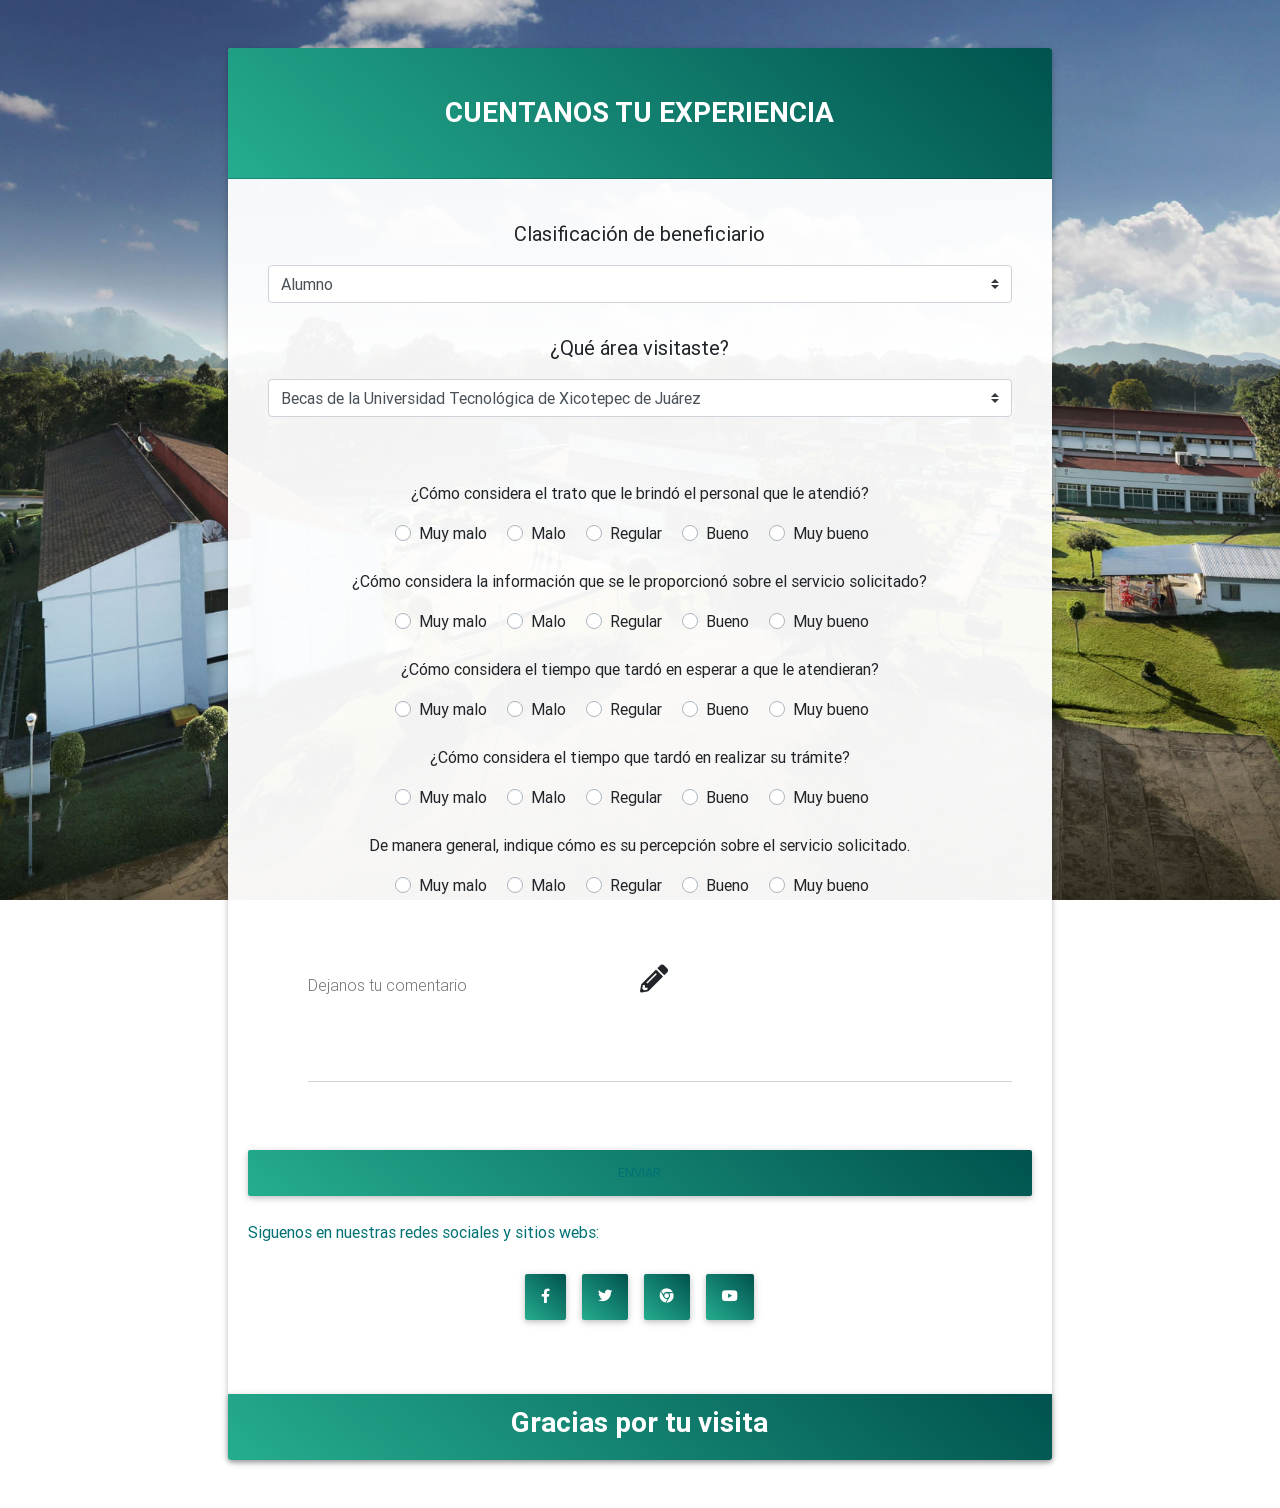
<file: index.html>
<!DOCTYPE html>
<html>

<head>
    <link rel="shortcut icon" type="ico" href="img/utxj.png">
    <meta http-equiv="Content-Type" content="text/html; charset=UTF-8">
    <meta name="viewport" content="width=device-width, initial-scale=1, shrink-to-fit=no">
    <meta http-equiv="x-ua-compatible" content="ie=edge">
    <title>Bienvenido a la Universidad Tecnológica de Xicotepec de Juárez</title>
    <!-- Font Awesome -->
    <link rel="stylesheet" href="https://use.fontawesome.com/releases/v5.8.2/css/all.css">
    <!-- Bootstrap core CSS -->
    <link href="css/bootstrap.min.css" rel="stylesheet">
    <!-- Material Design Bootstrap -->
    <link href="css/mdb.min.css" rel="stylesheet">
    <!-- Your custom styles (optional) -->
    <link href="css/style.css" rel="stylesheet">
</head>

<body id="SLIDEBG">

    <!-- Start your project here-->
    <div id="contenido" class="row justify-content-center mt-5 mb-5">

        <div class="col-md-8">
            <div class="card" style="background-color: rgba(255,255,255,0.95)">
                <h3
                    class="card-header green-gradient lighten-1 white-text text-uppercase font-weight-bold text-center py-5">
                    Cuentanos tu experiencia</h3>
                <div class="card-body mb-4">
                    <form id="encuestaform" class="text-center" action="load.html">
                        <div id="informacion" class="card-body">
                            <p class="h5-responsive">Clasificación de beneficiario</p>
                            <select id="visitante" form="encuestaform" class='browser-default custom-select mb6'
                                name="persona" required="true">
                                <option value="Alumno">Alumno</option>
                                <option value="Aspirante">Aspirante</option>
                                <option value="Egresado">Egresado</option>
                                <option value="Externo">Externo</option>
                                <option value="Padre de Familia">Padre de Familia</option>
                            </select>
                            <p class="h5-responsive"><br />¿Qué área visitaste?</p>
                            <select id="areas" form="encuestaform" class='browser-default custom-select mb6' name="area"
                                required="true">
                                <option value="Becas de la Universidad Tecnologica de Xicotepec de Juarez">Becas de la
                                    Universidad Tecnológica de Xicotepec de Juárez</option>
                                <option value="Estadias">Estadías</option>
                                <option value="Informacion y Estadistica">Información y Estadística</option>
                                <option value="Seguimiento de egresados/as">Seguimiento de egresados/as</option>
                                <option value="Servicios Escolares">Servicios Escolares</option>
                                <option value="Titulacion">Titulación</option>
                            </select>
                        </div>
                        <div id="preguntas" class="card-body">
                            <div id="pregunta1">
                                <p><br />¿Cómo considera el trato que le brindó el personal que le atendió?</p>
                                <div class="custom-control custom-radio custom-control-inline">
                                    <input type="radio" class="custom-control-input" id="p11" name="pregunta1"
                                        value="1">
                                    <label class="custom-control-label" for="p11">Muy malo</label>
                                </div>
                                <div class="custom-control custom-radio custom-control-inline">
                                    <input type="radio" class="custom-control-input" id="p12" name="pregunta1"
                                        value="2">
                                    <label class="custom-control-label" for="p12">Malo</label>
                                </div>
                                <div class="custom-control custom-radio custom-control-inline">
                                    <input type="radio" class="custom-control-input" id="p13" name="pregunta1"
                                        value="3">
                                    <label class="custom-control-label" for="p13">Regular</label>
                                </div>
                                <div class="custom-control custom-radio custom-control-inline">
                                    <input type="radio" class="custom-control-input" id="p14" name="pregunta1"
                                        value="4">
                                    <label class="custom-control-label" for="p14">Bueno</label>
                                </div>
                                <div class="custom-control custom-radio custom-control-inline">
                                    <input type="radio" class="custom-control-input" id="p15" name="pregunta1"
                                        required="true" value="5">
                                    <label class="custom-control-label" for="p15">Muy bueno</label>
                                </div>
                            </div>
                            <div id="pregunta2">
                                <p><br />¿Cómo considera la información que se le proporcionó sobre el servicio
                                    solicitado?</p>
                                <div class="custom-control custom-radio custom-control-inline">
                                    <input type="radio" class="custom-control-input" id="p21" name="pregunta2"
                                        value="1">
                                    <label class="custom-control-label" for="p21">Muy malo</label>
                                </div>
                                <div class="custom-control custom-radio custom-control-inline">
                                    <input type="radio" class="custom-control-input" id="p22" name="pregunta2"
                                        value="2">
                                    <label class="custom-control-label" for="p22">Malo</label>
                                </div>
                                <div class="custom-control custom-radio custom-control-inline">
                                    <input type="radio" class="custom-control-input" id="p23" name="pregunta2"
                                        value="3">
                                    <label class="custom-control-label" for="p23">Regular</label>
                                </div>
                                <div class="custom-control custom-radio custom-control-inline">
                                    <input type="radio" class="custom-control-input" id="p24" name="pregunta2"
                                        value="4">
                                    <label class="custom-control-label" for="p24">Bueno</label>
                                </div>
                                <div class="custom-control custom-radio custom-control-inline">
                                    <input type="radio" class="custom-control-input" id="p25" name="pregunta2"
                                        required="true" value="5">
                                    <label class="custom-control-label" for="p25">Muy bueno</label>
                                </div>
                            </div>
                            <div id="pregunta3">
                                <p><br />¿Cómo considera el tiempo que tardó en esperar a que le atendieran?</p>
                                <div class="custom-control custom-radio custom-control-inline">
                                    <input type="radio" class="custom-control-input" id="p31" name="pregunta3"
                                        value="1">
                                    <label class="custom-control-label" for="p31">Muy malo</label>
                                </div>
                                <div class="custom-control custom-radio custom-control-inline">
                                    <input type="radio" class="custom-control-input" id="p32" name="pregunta3"
                                        value="2">
                                    <label class="custom-control-label" for="p32">Malo</label>
                                </div>
                                <div class="custom-control custom-radio custom-control-inline">
                                    <input type="radio" class="custom-control-input" id="p33" name="pregunta3"
                                        value="3">
                                    <label class="custom-control-label" for="p33">Regular</label>
                                </div>
                                <div class="custom-control custom-radio custom-control-inline">
                                    <input type="radio" class="custom-control-input" id="p34" name="pregunta3"
                                        value="4">
                                    <label class="custom-control-label" for="p34">Bueno</label>
                                </div>
                                <div class="custom-control custom-radio custom-control-inline">
                                    <input type="radio" class="custom-control-input" id="p35" name="pregunta3"
                                        required="true" value="5">
                                    <label class="custom-control-label" for="p35">Muy bueno</label>
                                </div>
                            </div>
                            <div id="pregunta4">
                                <p><br />¿Cómo considera el tiempo que tardó en realizar su trámite?</p>
                                <div class="custom-control custom-radio custom-control-inline">
                                    <input type="radio" class="custom-control-input" id="p41" name="pregunta4"
                                        value="1">
                                    <label class="custom-control-label" for="p41">Muy malo</label>
                                </div>
                                <div class="custom-control custom-radio custom-control-inline">
                                    <input type="radio" class="custom-control-input" id="p42" name="pregunta4"
                                        value="2">
                                    <label class="custom-control-label" for="p42">Malo</label>
                                </div>
                                <div class="custom-control custom-radio custom-control-inline">
                                    <input type="radio" class="custom-control-input" id="p43" name="pregunta4"
                                        value="3">
                                    <label class="custom-control-label" for="p43">Regular</label>
                                </div>
                                <div class="custom-control custom-radio custom-control-inline">
                                    <input type="radio" class="custom-control-input" id="p44" name="pregunta4"
                                        value="4">
                                    <label class="custom-control-label" for="p44">Bueno</label>
                                </div>
                                <div class="custom-control custom-radio custom-control-inline">
                                    <input type="radio" class="custom-control-input" id="p45" name="pregunta4"
                                        required="true" value="5">
                                    <label class="custom-control-label" for="p45">Muy bueno</label>
                                </div>
                            </div>
                            <div id="pregunta5">
                                <p><br />De manera general, indique cómo es su percepción sobre el servicio solicitado.
                                </p>
                                <div class="custom-control custom-radio custom-control-inline">
                                    <input type="radio" class="custom-control-input" id="p51" name="pregunta5"
                                        value="1">
                                    <label class="custom-control-label" for="p51">Muy malo</label>
                                </div>
                                <div class="custom-control custom-radio custom-control-inline">
                                    <input type="radio" class="custom-control-input" id="p52" name="pregunta5"
                                        value="2">
                                    <label class="custom-control-label" for="p52">Malo</label>
                                </div>
                                <div class="custom-control custom-radio custom-control-inline">
                                    <input type="radio" class="custom-control-input" id="p53" name="pregunta5"
                                        value="3">
                                    <label class="custom-control-label" for="p53">Regular</label>
                                </div>
                                <div class="custom-control custom-radio custom-control-inline">
                                    <input type="radio" class="custom-control-input" id="p54" name="pregunta5"
                                        value="4">
                                    <label class="custom-control-label" for="p54">Bueno</label>
                                </div>
                                <div class="custom-control custom-radio custom-control-inline">
                                    <input type="radio" class="custom-control-input" id="p55" name="pregunta5"
                                        required="true" value="5">
                                    <label class="custom-control-label" for="p55">Muy bueno</label>
                                </div>
                            </div>
                        </div>
                        <div id="comentarios" class="card-body">
                            <div class="md-form">
                                <i class="fas fa-pencil-alt prefix"></i>
                                <textarea id="form10" class="md-textarea form-control" rows="3" name='comentario'
                                    maxlength="500"></textarea>
                                <label for="form10">Dejanos tu comentario</label>
                            </div>
                        </div>
                        <!-- Finalizar Formulario -->
                        <button class="btn btn-info btn-block my-4 green-gradient" type="submit" value="encuesta"
                            name="enviar"><a href="load.jsp">Enviar</button>
                        <!-- Redes Sociales -->



                    </form>
                    <div class="row text-center">
                        <p class="col-md-12 mb-4 text-center">Siguenos en nuestras redes sociales y sitios webs:</p>
                        <div class="col-md-12 mb-4">
                            <a href="https://www.facebook.com/utxj.2002/" class="btn btn-primary px-3 green-gradient"><i
                                    class="fab fa-facebook-f"></i></a>
                            <a href="https://twitter.com/UT_Xicotepec" class="btn btn-primary px-3 green-gradient"><i
                                    class="fab fa-twitter"></i></a>
                            <a href="http://www.utxicotepec.edu.mx/" class="btn btn-primary px-3 green-gradient"><i
                                    class="fab fa-chrome"></i></a>
                            <a href="https://www.youtube.com/channel/UCSWDcnGWn8P-L0-To7wdLBw"
                                class="btn btn-primary px-3 green-gradient"><i class="fab fa-youtube"></i></a>
                        </div>
                    </div>
                </div>
                <div class="card card-footer font-weight-bold text-center text-muted white-text green-gradient">
                    <h3 class="font-weight-bold text-center">Gracias por tu visita</h3>
                </div>
            </div>
        </div>
    </div>

    <!-- Start your project here-->

    <!-- SCRIPTS -->
    <!-- JQuery -->
    <script type="text/javascript" src="js/jquery-3.4.1.min.js"></script>
    <!-- Bootstrap tooltips -->
    <script type="text/javascript" src="js/popper.min.js"></script>
    <!-- Bootstrap core JavaScript -->
    <script type="text/javascript" src="js/bootstrap.min.js"></script>
    <!-- MDB core JavaScript -->
    <script type="text/javascript" src="js/mdb.min.js"></script>



    <script type="text/javascript"></script>
</body>

</html>
</file>
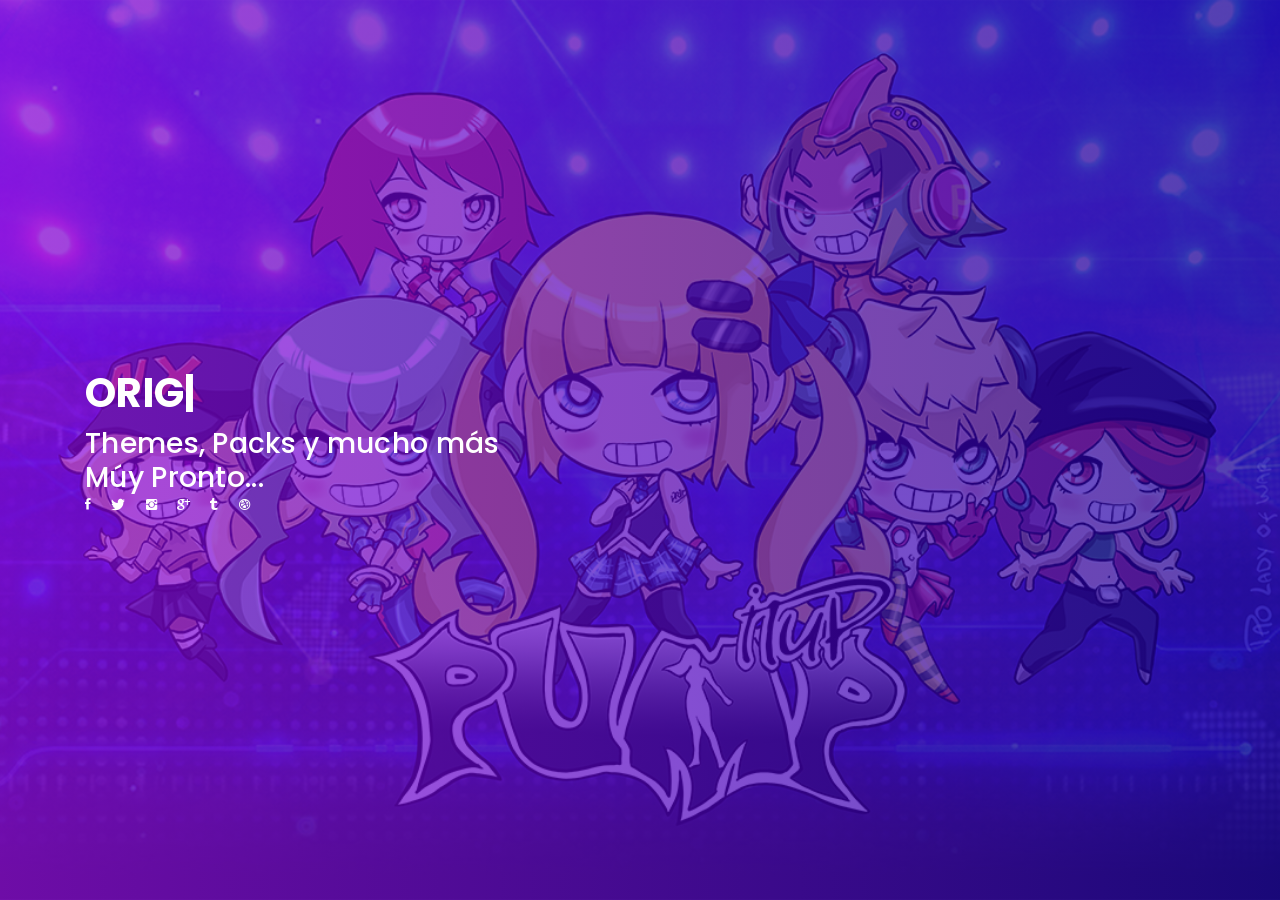
<file: pump/index.html>
<!DOCTYPE html>
<html lang="es">

<head>
  <!-- meta -->
  <meta charset="utf-8">
  <meta content="width=device-width, initial-scale=1.0" name="viewport">
  <title>Pump Fan Community</title>
  <meta content="" name="keywords">
  <meta content="" name="description">
  <!-- Google Fonts -->
  <link
    href="https://fonts.googleapis.com/css?family=Poppins:300,300i,400,400i,500,500i,600,600i,700,700i|Playfair+Display:400,400i,700,700i,900,900i"
    rel="stylesheet">
  <!-- Bootstrap CSS File -->
  <link href="lib/bootstrap/css/bootstrap.min.css" rel="stylesheet">
  <!-- Libraries CSS Files -->
  <link href="lib/ionicons/css/ionicons.min.css" rel="stylesheet">
  <link href="lib/owlcarousel/assets/owl.carousel.min.css" rel="stylesheet">
  <link href="lib/magnific-popup/magnific-popup.css" rel="stylesheet">
  <link href="lib/hover/hover.min.css" rel="stylesheet">
  <!-- Main Stylesheet File -->
  <link href="css/style.css" rel="stylesheet">
  <!-- Responsive css -->
  <link href="css/responsive.css" rel="stylesheet">
  <!-- Favicon -->
  <link rel="shortcut icon" href="images/pump.png">
  <!-- JavaScript Libraries -->
  <script src="lib/jquery/jquery.min.js"></script>
  <script src="lib/jquery/jquery-migrate.min.js"></script>
  <script src="lib/bootstrap/js/bootstrap.bundle.min.js"></script>
  <script src="lib/typed/typed.js"></script>
  <script src="lib/owlcarousel/owl.carousel.min.js"></script>
  <script src="lib/magnific-popup/magnific-popup.min.js"></script>
  <script src="lib/isotope/isotope.pkgd.min.js"></script>
  <!-- Template Main Javascript File -->
  <script src="js/main.js"></script>

  <!-- =======================================================
    Theme Name: Folio
    Theme URL: https://bootstrapmade.com/folio-bootstrap-portfolio-template/
    Author: BootstrapMade.com
    Author URL: https://bootstrapmade.com
  ======================================================= -->
</head>

<body>

  <!-- start section navbar -->
  <nav id="main-nav">
    <div class="row">
      <div class="container">

        <div class="logo">
          <a href="index.html"><img src="images/pump.png" alt="logo"></a>
        </div>

        <div class="responsive"><i data-icon="m" class="ion-navicon-round"></i></div>

        <ul class="nav-menu list-unstyled">
          <li><a href="#header" class="smoothScroll">Home</a></li>
          <li><a href="#about" class="smoothScroll">About</a></li>
          <li><a href="#portfolio" class="smoothScroll">Portfolio</a></li>
          <li><a href="#journal" class="smoothScroll">Blog</a></li>
          <li><a href="#contact" class="smoothScroll">Contact</a></li>
        </ul>

      </div>
    </div>
  </nav>
  <!-- End section navbar -->


  <!-- start section header -->
  <div id="header" class="home">

    <div class="container">
      <div class="header-content">
        <h1><span class="typed"></span></h1>
        <h3 style="color: white;">Themes, Packs y mucho más</br>Múy Pronto...</h3>

        <ul class="list-unstyled list-social">
          <li><a href="#"><i class="ion-social-facebook"></i></a></li>
          <li><a href="#"><i class="ion-social-twitter"></i></a></li>
          <li><a href="#"><i class="ion-social-instagram"></i></a></li>
          <li><a href="#"><i class="ion-social-googleplus"></i></a></li>
          <li><a href="#"><i class="ion-social-tumblr"></i></a></li>
          <li><a href="#"><i class="ion-social-dribbble"></i></a></li>
        </ul>
      </div>
    </div>
  </div>
  <!-- End section header -->


  <!-- start section about us -->
  <!-- <div id="about" class="paddsection">
    <div class="container">
      <div class="row justify-content-between">

        <div class="col-lg-4 ">
          <div class="div-img-bg">
            <div class="about-img">
              <img src="images/me.jpg" class="img-responsive" alt="me">
            </div>
          </div>
        </div>

        <div class="col-lg-7">
          <div class="about-descr">

            <p class="p-heading">im a ux /ui designer austin based who loves clean, simple & unique design. i also enjoy
              crafting brand identities, icons, & ilustration work. </p>
            <p class="separator">To an English person, it will seem like simplified English, as a skeptical Cambridge
              friend of mine told me what Occidental is. The European languages are members of the same family.English
              person.</p>

          </div>

        </div>
      </div>
    </div>
  </div> -->
  <!-- end section about us -->


  <!-- start section services -->
  <!-- <div id="services">
    <div class="container">

      <div class="services-carousel owl-theme">

        <div class="services-block">

          <i class="ion-ios-browsers-outline"></i>
          <span>UI/UX DESIGN</span>
          <p class="separator">To an English person, it will seem like simplified English,told me what </p>

        </div>

        <div class="services-block">

          <i class="ion-ios-lightbulb-outline"></i>
          <span>BRAND IDENTITY</span>
          <p class="separator">To an English person, it will seem like simplified English,told me what </p>

        </div>

        <div class="services-block">

          <i class="ion-ios-color-wand-outline"></i>
          <span>WEB DESIGN</span>
          <p class="separator">To an English person, it will seem like simplified English,told me what </p>

        </div>

        <div class="services-block">

          <i class="ion-social-android-outline"></i>
          <span>MOBILE APPS</span>
          <p class="separator">To an English person, it will seem like simplified English,told me what </p>

        </div>

        <div class="services-block">

          <i class="ion-ios-analytics-outline"></i>
          <span>Analytics</span>
          <p class="separator">To an English person, it will seem like simplified English,told me what </p>

        </div>

        <div class="services-block">

          <i class="ion-ios-camera-outline"></i>
          <span>PHOTOGRAPHY</span>
          <p class="separator">To an English person, it will seem like simplified English,told me what </p>

        </div>

      </div>

    </div>

  </div> -->
  <!-- end section services -->


  <!-- start section portfolio -->
  <!-- <div id="portfolio" class="text-center paddsection">

    <div class="container">
      <div class="section-title text-center">
        <h2>My Portfolio</h2>
      </div>
    </div>

    <div class="container">
      <div class="row">
        <div class="col-md-12">

          <div class="portfolio-list">

            <ul class="nav list-unstyled" id="portfolio-flters">
              <li class="filter filter-active" data-filter=".all">all</li>
              <li class="filter" data-filter=".branding">branding</li>
              <li class="filter" data-filter=".mockups">mockups</li>
              <li class="filter" data-filter=".uikits">ui kits</li>
              <li class="filter" data-filter=".webdesign">web design</li>
              <li class="filter" data-filter=".photography">photography</li>
            </ul>

          </div>

          <div class="portfolio-container">

            <div class="col-lg-4 col-md-6 portfolio-thumbnail all branding uikits webdesign">
              <a class="content-creator" href="#">
                <img class="img" src="images/portfolio/1.jpg" alt="img">
                <div class="text">Prueba</div>
              </a>
            </div>

            <div class="col-lg-4 col-md-6 portfolio-thumbnail all mockups uikits photography">
              <a class="content-creator" href="#">
                <img class="img" src="images/portfolio/2.jpg" alt="img">
                <div class="text">Prueba</div>
              </a>
            </div>

            <div class="col-lg-4 col-md-6 portfolio-thumbnail all branding webdesig photographyn">
              <a class="content-creator" href="#">
                <img class="img" src="images/portfolio/3.jpg" alt="img">
                <div class="text">Prueba</div>
              </a>
            </div>

            <div class="col-lg-4 col-md-6 portfolio-thumbnail all mockups webdesign photography">
              <a class="content-creator" href="#">
                <img class="img" src="images/portfolio/4.jpg" alt="img">
                <div class="text">Prueba</div>
              </a>
            </div>

            <div class="col-lg-4 col-md-6 portfolio-thumbnail all branding uikits photography">
              <a class="content-creator" href="#">
                <img class="img" src="images/portfolio/5.jpg" alt="img">
                <div class="text">Prueba</div>
              </a>
            </div>

            <div class="col-lg-4 col-md-6 portfolio-thumbnail all mockups uikits webdesign">
              <a class="content-creator" href="#">
                <img class="img" src="images/portfolio/6.jpg" alt="img">
                <div class="text">Prueba</div>
              </a>
            </div>

          </div>
        </div>
      </div>
    </div>

  </div> -->
  <!-- End section portfolio -->


  <!-- start section journal -->
  <!-- <div id="journal" class="text-left paddsection">

    <div class="container">
      <div class="section-title text-center">
        <h2>journal</h2>
      </div>
    </div>

    <div class="container">
      <div class="journal-block">
        <div class="row">

          <div class="col-lg-4 col-md-6">
            <div class="journal-info">

              <a href="blog-single.html"><img src="images/blog-post-1.jpg" class="img-responsive" alt="img"></a>

              <div class="journal-txt">

                <h4><a href="blog-single.html">SO LETS MAKE THE MOST IS BEAUTIFUL</a></h4>
                <p class="separator">To an English person, it will seem like simplified English
                </p>

              </div>

            </div>
          </div>

          <div class="col-lg-4 col-md-6">
            <div class="journal-info">

              <a href="blog-single.html"><img src="images/blog-post-2.jpg" class="img-responsive" alt="img"></a>

              <div class="journal-txt">

                <h4><a href="#blog-single.html">WE'RE GONA MAKE DREAMS COMES</a></h4>
                <p class="separator">To an English person, it will seem like simplified English
                </p>

              </div>

            </div>
          </div>

          <div class="col-lg-4 col-md-6">
            <div class="journal-info">

              <a href="blog-single.html"><img src="images/blog-post-3.jpg" class="img-responsive" alt="img"></a>

              <div class="journal-txt">

                <h4><a href="blog-single.html">NEW LIFE CIVILIZATIONS TO BOLDLY</a></h4>
                <p class="separator">To an English person, it will seem like simplified English
                </p>

              </div>

            </div>
          </div>

        </div>
      </div>
    </div>

  </div> -->
  <!-- End section journal -->


  <!-- start sectoion contact -->
  <!-- <div id="contact" class="paddsection">
    <div class="container">
      <div class="contact-block1">
        <div class="row">

          <div class="col-lg-6">
            <div class="contact-contact">

              <h2 class="mb-30">GET IN TOUCH</h2>

              <ul class="contact-details">
                <li><span>23 Main, Street</span></li>
                <li><span>New York, United States</span></li>
                <li><span>+88 01912704287</span></li>
                <li><span>example@example.com</span></li>
              </ul>

            </div>
          </div>

          <div class="col-lg-6">
            <form action="" method="post" role="form" class="contactForm">
              <div class="row">

                <div id="sendmessage">Your message has been sent. Thank you!</div>
                <div id="errormessage"></div>

                <div class="col-lg-6">
                  <div class="form-group contact-block1">
                    <input type="text" name="name" class="form-control" id="name" placeholder="Your Name"
                      data-rule="minlen:4" data-msg="Please enter at least 4 chars" />
                    <div class="validation"></div>
                  </div>
                </div>

                <div class="col-lg-6">
                  <div class="form-group">
                    <input type="email" class="form-control" name="email" id="email" placeholder="Your Email"
                      data-rule="email" data-msg="Please enter a valid email" />
                    <div class="validation"></div>
                  </div>
                </div>

                <div class="col-lg-12">
                  <div class="form-group">
                    <input type="text" class="form-control" name="subject" id="subject" placeholder="Subject"
                      data-rule="minlen:4" data-msg="Please enter at least 8 chars of subject" />
                    <div class="validation"></div>
                  </div>
                </div>

                <div class="col-lg-12">
                  <div class="form-group">
                    <textarea class="form-control" name="message" rows="12" data-rule="required"
                      data-msg="Please write something for us" placeholder="Message"></textarea>
                    <div class="validation"></div>
                  </div>
                </div>

                <div class="col-lg-12">
                  <input type="submit" class="btn btn-defeault btn-send" value="Send message">
                </div>

              </div>
            </form>
          </div>
        </div>
      </div>
    </div>
  </div> -->
  <!-- start sectoion contact -->


  <!-- start section footer -->
  <!-- <div id="footer" class="text-center">
    <div class="container">
      <div class="socials-media text-center">

        <ul class="list-unstyled">
          <li><a href="#"><i class="ion-social-facebook"></i></a></li>
          <li><a href="#"><i class="ion-social-twitter"></i></a></li>
          <li><a href="#"><i class="ion-social-instagram"></i></a></li>
          <li><a href="#"><i class="ion-social-googleplus"></i></a></li>
          <li><a href="#"><i class="ion-social-tumblr"></i></a></li>
          <li><a href="#"><i class="ion-social-dribbble"></i></a></li>
        </ul>

      </div>

      <p>&copy; Copyrights Folio. All rights reserved.</p>

      
    </div>
  </div> -->
  <!-- <div class="credits">
    
            Designed by <a href="https://bootstrapmade.com/">BootstrapMade</a>
          </div> -->
  <!-- End section footer -->



</body>

</html>
</file>
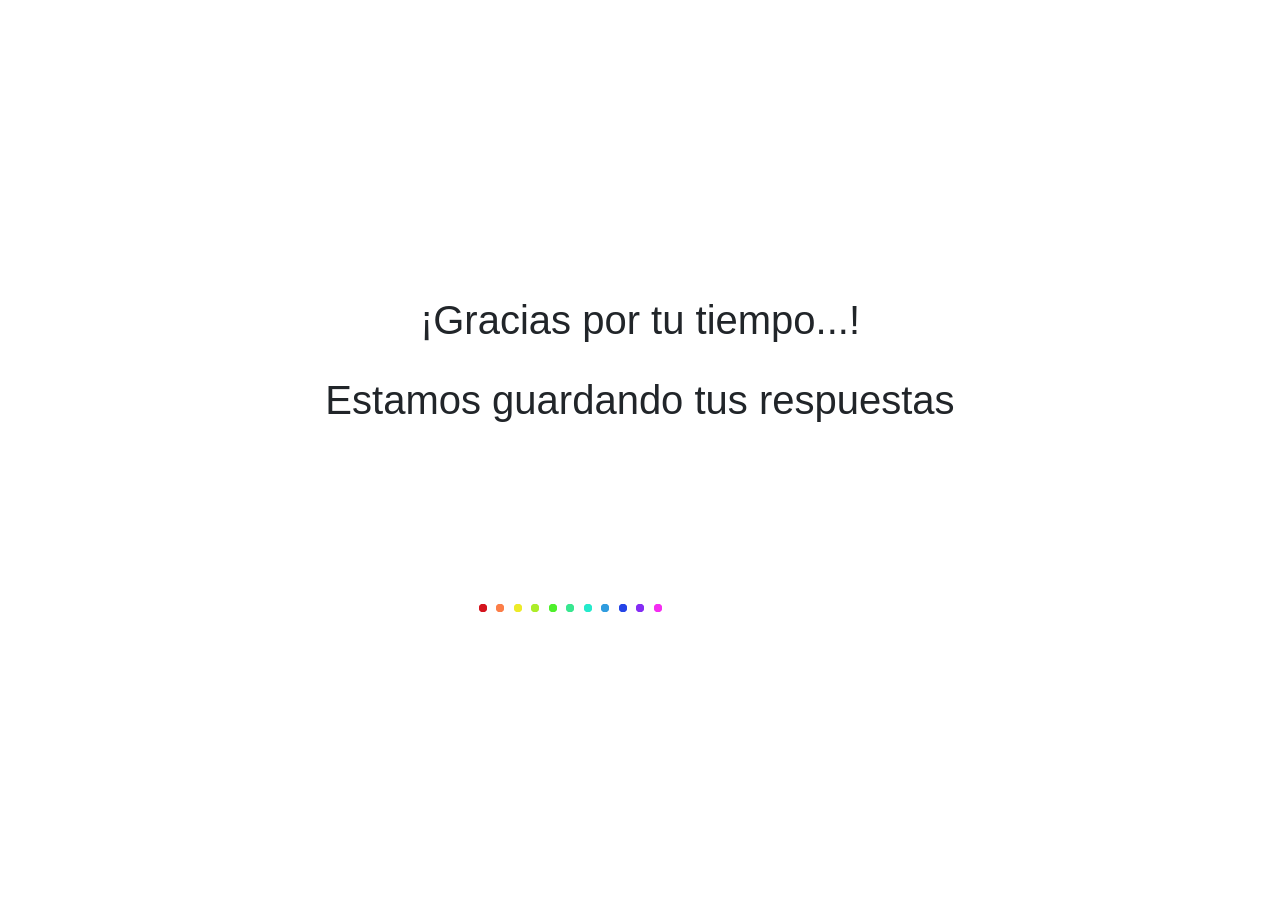
<file: load.html>
<!DOCTYPE html>
<html>

<head>
    <link rel="shortcut icon" type="ico" href="img/utxj.png">
    <meta http-equiv="Content-Type" content="text/html; charset=UTF-8">
    <title>Guardando...</title>
    <link href="css/styles.css" rel="stylesheet" type="text/css" />
    <script src="js/jquery-3.4.1.min.js" type="text/javascript"></script>
    <link href="css/bootstrap.css" rel="stylesheet" type="text/css" />
    <script src="js/bootstrap.js" type="text/javascript"></script>
</head>

<body style="margin: auto;text-align: center">
    <table style="margin: auto; text-align: center;">
        <tbody>
            <tr>
                <td colspan="4">
                    <h1>¡Gracias por tu tiempo...!</h1>
                    <br />
                    <h1>Estamos guardando tus respuestas</h1>
                </td>
            </tr>
            <tr>
                <td colspan="4">
                    <br />
                    <br />
                    <br />
                    <br />
                    <br />
                    <br />
                    <br />
                </td>
            </tr>
            <tr>
                <td></td>
                <td>
                    <div class="wrapper" style="text-align: center">
                        <div class="line line1">
                            <span class="circle circle-top"></span>
                            <div class="dotted">
                                <span class="dot dot-top"></span>
                                <span class="dot dot-middle-top"></span>
                                <span class="dot dot-middle-bottom"></span>
                                <span class="dot dot-bottom"></span>
                            </div>
                            <span class="circle circle-bottom"></span>
                        </div>
                        <div class="line line2">
                            <span class="circle circle-top"></span>
                            <div class="dotted">
                                <span class="dot dot-top"></span>
                                <span class="dot dot-middle-top"></span>
                                <span class="dot dot-middle-bottom"></span>
                                <span class="dot dot-bottom"></span>
                            </div>
                            <span class="circle circle-bottom"></span>
                        </div>
                        <div class="line line3">
                            <span class="circle circle-top"></span>
                            <div class="dotted">
                                <span class="dot dot-top"></span>
                                <span class="dot dot-middle-top"></span>
                                <span class="dot dot-middle-bottom"></span>
                                <span class="dot dot-bottom"></span>
                            </div>
                            <span class="circle circle-bottom"></span>
                        </div>
                        <div class="line line4">
                            <span class="circle circle-top"></span>
                            <div class="dotted">
                                <span class="dot dot-top"></span>
                                <span class="dot dot-middle-top"></span>
                                <span class="dot dot-middle-bottom"></span>
                                <span class="dot dot-bottom"></span>
                            </div>
                            <span class="circle circle-bottom"></span>
                        </div>
                        <div class="line line5">
                            <span class="circle circle-top"></span>
                            <div class="dotted">
                                <span class="dot dot-top"></span>
                                <span class="dot dot-middle-top"></span>
                                <span class="dot dot-middle-bottom"></span>
                                <span class="dot dot-bottom"></span>
                            </div>
                            <span class="circle circle-bottom"></span>
                        </div>
                        <div class="line line6">
                            <span class="circle circle-top"></span>
                            <div class="dotted">
                                <span class="dot dot-top"></span>
                                <span class="dot dot-middle-top"></span>
                                <span class="dot dot-middle-bottom"></span>
                                <span class="dot dot-bottom"></span>
                            </div>
                            <span class="circle circle-bottom"></span>
                        </div>
                        <div class="line line7">
                            <span class="circle circle-top"></span>
                            <div class="dotted">
                                <span class="dot dot-top"></span>
                                <span class="dot dot-middle-top"></span>
                                <span class="dot dot-middle-bottom"></span>
                                <span class="dot dot-bottom"></span>
                            </div>
                            <span class="circle circle-bottom"></span>
                        </div>
                        <div class="line line8">
                            <span class="circle circle-top"></span>
                            <div class="dotted">
                                <span class="dot dot-top"></span>
                                <span class="dot dot-middle-top"></span>
                                <span class="dot dot-middle-bottom"></span>
                                <span class="dot dot-bottom"></span>
                            </div>
                            <span class="circle circle-bottom"></span>
                        </div>
                        <div class="line line9">
                            <span class="circle circle-top"></span>
                            <div class="dotted">
                                <span class="dot dot-top"></span>
                                <span class="dot dot-middle-top"></span>
                                <span class="dot dot-middle-bottom"></span>
                                <span class="dot dot-bottom"></span>
                            </div>
                            <span class="circle circle-bottom"></span>
                        </div>
                        <div class="line line10">
                            <span class="circle circle-top"></span>
                            <div class="dotted">
                                <span class="dot dot-top"></span>
                                <span class="dot dot-middle-top"></span>
                                <span class="dot dot-middle-bottom"></span>
                                <span class="dot dot-bottom"></span>
                            </div>
                            <span class="circle circle-bottom"></span>
                        </div>
                        <div class="line line11">
                            <span class="circle circle-top"></span>
                            <div class="dotted">
                                <span class="dot dot-top"></span>
                                <span class="dot dot-middle-top"></span>
                                <span class="dot dot-middle-bottom"></span>
                                <span class="dot dot-bottom"></span>
                            </div>
                            <span class="circle circle-bottom"></span>
                        </div>
                    </div>
                </td>
                <td></td>
                <td></td>
            </tr>
        </tbody>
    </table>
</body>
<script>
    var count = 6;
    setInterval(function () {
        count--;
        if (count === 0) {
            window.location = "index.html";
        }
    }, 1000);
</script>

</html>
</file>
<file: css/style.css>
#SLIDEBG{
    width: 100%;
    height: 100%;
    background-position: center center;
    background-size: cover;
    background-attachment: fixed;
    backface-visibility: hidden;
    animation: slideBg 30s linear infinite 0s;
    animation-timing-function: ease;
    background-image: url('../img/fondo.jpg');   
}

@keyframes slideBg {
    0%{
        background-image: url('../img/fondo2.jpg');   
    }
    14%{
        background-image: url('../img/fondo3.jpg');   
    }
    28%{
        background-image: url('../img/fondo4.jpg');   
    }
    43%{
        background-image: url('../img/fondo5.jpg');   
    }
    57%{
        background-image: url('../img/fondo6.jpg');   
    }
    72%{
        background-image: url('../img/fondo7.jpg');   
    }
    86%{
        background-image: url('../img/fondo8.jpg');   
    }
    100%{
        background-image: url('../img/fondo.jpg');   
    }
}

.btn-utxj {
    background-color: #10735d !important;
    color: #fff; }
.btn-utxj:hover {
    background-color: #149c7e;
    color: #fff; }
.btn-utxj:focus, .btn-utxj.focus {
    box-shadow: 0 5px 11px 0 rgba(0, 0, 0, 0.18), 0 4px 15px 0 rgba(0, 0, 0, 0.15); }
.btn-utxj:focus, .btn-utxj:active, .btn-utxj.active {
    background-color: #0e6351; }
.btn-utxj.dropdown-toggle {
    background-color: #10735d !important; }
.btn-utxj.dropdown-toggle:hover, .btn-utxj.dropdown-toggle:focus {
    background-color: #149c7e !important; }
.btn-utxj:not([disabled]):not(.disabled):active, .btn-utxj:not([disabled]):not(.disabled).active,
.show > .btn-utxj.dropdown-toggle {
    box-shadow: 0 5px 11px 0 rgba(0, 0, 0, 0.18), 0 4px 15px 0 rgba(0, 0, 0, 0.15);
    background-color: #0e6351 !important; }
.btn-utxj:not([disabled]):not(.disabled):active:focus, .btn-utxj:not([disabled]):not(.disabled).active:focus,
.show > .btn-utxj.dropdown-toggle:focus {
    box-shadow: 0 5px 11px 0 rgba(0, 0, 0, 0.18), 0 4px 15px 0 rgba(0, 0, 0, 0.15); }

.btn-outline-utxj {
    border: 2px solid #10735d !important;
    background-color: transparent !important;
    color: #10735d !important; }
.btn-outline-utxj:hover, .btn-outline-utxj:focus, .btn-outline-utxj:active, .btn-outline-utxj:active:focus, .btn-outline-utxj.active {
    border-color: #10735d !important;
    background-color: transparent !important;
    color: #10735d !important; }
.btn-outline-utxj:not([disabled]):not(.disabled):active, .btn-outline-utxj:not([disabled]):not(.disabled).active,
.show > .btn-outline-utxj.dropdown-toggle {
    box-shadow: 0 5px 11px 0 rgba(0, 0, 0, 0.18), 0 4px 15px 0 rgba(0, 0, 0, 0.15);
    background-color: transparent !important;
    border-color: #10735d !important; }
.btn-outline-utxj:not([disabled]):not(.disabled):active:focus, .btn-outline-utxj:not([disabled]):not(.disabled).active:focus,
.show > .btn-outline-utxj.dropdown-toggle:focus {
    box-shadow: 0 5px 11px 0 rgba(0, 0, 0, 0.18), 0 4px 15px 0 rgba(0, 0, 0, 0.15); }

.green-gradient {
    background: linear-gradient(40deg, #25ad8f, #00524e) !important; }

#contenido{
    -webkit-user-select: none;
    -moz-user-select: none;
    -ms-user-select: none;
    user-select: none;
    margin: auto;
}

iframe{
    height: 100%;
    border-style: none;
}

body {
    
    -webkit-user-select: none;
    -moz-user-select: none;
    -ms-user-select: none;
    user-select: none;
}

/* width */
::-webkit-scrollbar {
  width: 12px;
  display: none;
}


.menu ::-webkit-scrollbar {
    display: table;
}

/* Track */
::-webkit-scrollbar-track {
  background: #005062;
}

/* Handle */
::-webkit-scrollbar-thumb {
    background: #007174;
  border-radius: 30px;
}

/* Handle on hover */
::-webkit-scrollbar-thumb:hover {
  background:  #149c7e;
}

 .modal-dialog.modal-notify.modal-utxj .modal-header {
  background-color: #149c7e; }

.modal-dialog.modal-notify.modal-utxj .fas, .modal-dialog.modal-notify.modal-utxj .fab, .modal-dialog.modal-notify.modal-utxj .far {
  color: #149c7e; }

.modal-dialog.modal-notify.modal-utxj .badge {
  background-color: #149c7e; }

.modal-dialog.modal-notify.modal-utxj .btn .fas, .modal-dialog.modal-notify.modal-utxj .btn .fab, .modal-dialog.modal-notify.modal-utxj .btn .far {
  color: #fff; }

.modal-dialog.modal-notify.modal-utxj .btn.btn-outline-utxj .fas, .modal-dialog.modal-notify.modal-utxj .btn.btn-outline-utxj .fab, .modal-dialog.modal-notify.modal-utxj .btn.btn-outline-utxj .far {
  color: #149c7e; }



.btn-utxj {
  background-color: #10735d !important;
  color: #fff; }
  .btn-utxj:hover {
    background-color: #149c7e;
    color: #fff; }
  .btn-utxj:focus, .btn-utxj.focus {
    box-shadow: 0 5px 11px 0 rgba(0, 0, 0, 0.18), 0 4px 15px 0 rgba(0, 0, 0, 0.15); }
  .btn-utxj:focus, .btn-utxj:active, .btn-utxj.active {
    background-color: #0e6351; }
  .btn-utxj.dropdown-toggle {
    background-color: #10735d !important; }
    .btn-utxj.dropdown-toggle:hover, .btn-utxj.dropdown-toggle:focus {
      background-color: #149c7e !important; }
  .btn-utxj:not([disabled]):not(.disabled):active, .btn-utxj:not([disabled]):not(.disabled).active,
  .show > .btn-utxj.dropdown-toggle {
    box-shadow: 0 5px 11px 0 rgba(0, 0, 0, 0.18), 0 4px 15px 0 rgba(0, 0, 0, 0.15);
    background-color: #0e6351 !important; }
  .btn-utxj:not([disabled]):not(.disabled):active:focus, .btn-utxj:not([disabled]):not(.disabled).active:focus,
  .show > .btn-utxj.dropdown-toggle:focus {
    box-shadow: 0 5px 11px 0 rgba(0, 0, 0, 0.18), 0 4px 15px 0 rgba(0, 0, 0, 0.15); }

  .btn-outline-utxj {
  border: 2px solid #10735d !important;
  background-color: transparent !important;
  color: #10735d !important; }
  .btn-outline-utxj:hover, .btn-outline-utxj:focus, .btn-outline-utxj:active, .btn-outline-utxj:active:focus, .btn-outline-utxj.active {
    border-color: #10735d !important;
    background-color: transparent !important;
    color: #10735d !important; }
  .btn-outline-utxj:not([disabled]):not(.disabled):active, .btn-outline-utxj:not([disabled]):not(.disabled).active,
  .show > .btn-outline-utxj.dropdown-toggle {
    box-shadow: 0 5px 11px 0 rgba(0, 0, 0, 0.18), 0 4px 15px 0 rgba(0, 0, 0, 0.15);
    background-color: transparent !important;
    border-color: #10735d !important; }
  .btn-outline-utxj:not([disabled]):not(.disabled):active:focus, .btn-outline-utxj:not([disabled]):not(.disabled).active:focus,
  .show > .btn-outline-utxj.dropdown-toggle:focus {
    box-shadow: 0 5px 11px 0 rgba(0, 0, 0, 0.18), 0 4px 15px 0 rgba(0, 0, 0, 0.15); }
  
  .pagination.pg-utxj .page-item.active .page-link {
  background-color: #10735d; }
  .pagination.pg-utxj .page-item.active .page-link:hover {
    background-color: #10735d; }
  .pagination .page-item .page-link:hover {
    transition: all 0.3s linear;
    border-radius: 0.125rem;
    background-color: rgba(0,0,0,0.5);}
  
  .utxj-color {
  background-color: #149c7e !important; }
</file>
<file: pump/css/responsive.css>
/** Width between 1200x to 0
 *  ~~~~~~~~~~~~~~~~~~~~~~~~~~~~~~~~~~~~
 */

@media (min-width: 1200px) {

}

/** Width between 992px to 1199px
 *  ~~~~~~~~~~~~~~~~~~~~~~~~~~~~~~~~~~~~
 */

@media (min-width: 992px) and (max-width: 1199px) {
  
}

/** Width between 768px to 991px
 *  ~~~~~~~~~~~~~~~~~~~~~~~~~~~~~~~~~~~~
 */

@media (min-width: 768px) and (max-width: 991px) {
  /* Navbar */
  nav {
    padding: 10px 15px;
  }
  .nav-menu {
    margin-top: 40px;
    display: none;
    float: none;
    width: 100%;
  }
  .nav-menu li {
    float: none;
    width: 100%;
    text-align: center;
    border-top: 1px solid #f7f7f7;
    line-height: 45px;
    margin-left: 0;
    padding-top: 10px;
    padding-bottom: 10px;
  }
  .responsive {
    float: right;
    padding-top: 15px;
    display: block;
  }
  /* About */
  .head-info .header-content .cmaster h1 {
    font-size: 32px;
  }
  #about .div-img-bg {
    padding: 0;
  }
  #about .div-img-bg .about-img img {
    margin-top: 0%;
    margin-left: calc(0% - 0px);
  }
  #about .about-descr .p-heading {
    font-size: 20px;
  }
  #about .about-descr .separator {
    max-width: 100%;
    margin-bottom: 0;
  }
  /* portfolio */
  #portfolio .portfolio-list .nav li {
    float: none;
    margin: 20px;
    display: inline-block;
  }
  /* journal */
  #journal .journal-block .journal-info {
    margin-bottom: 30px;
  }
  /* Contact */
  .contact-contact {
    margin-bottom: 30px;
  }
  /* Footer */
  #footer .socials-media ul li {
    margin-right: 0;
    margin-left: 0;
    float: none;
    display: inline-block;
  }
}

/** Width between 767px to 0
 *  ~~~~~~~~~~~~~~~~~~~~~~~~~~~~~~~~~~~~
 */

@media (max-width: 767px) {
  /* Navbar */
  nav {
    padding: 20px 15px;
  }
  .nav-menu {
    margin-top: 40px;
    display: none;
    float: none;
    width: 100%;
  }
  .nav-menu li {
    float: none;
    width: 100%;
    text-align: center;
    border-top: 1px solid #f7f7f7;
    line-height: 45px;
    margin-left: 0;
    padding-top: 10px;
    padding-bottom: 10px;
  }
  .responsive {
    float: right;
    padding-top: 15px;
    display: block;
  }
  /* About */
  .head-info .header-content h1 {
    font-size: 32px;
  }
  #about .div-img-bg {
    padding: 0;
  }
  #about .div-img-bg .about-img img {
    margin-top: 0%;
    margin-left: calc(0% - 0px);
  }
  #about .about-descr .p-heading {
    font-size: 20px;
  }
  #about .about-descr .separator {
    max-width: 100%;
    margin-bottom: 0;
  }
  /* portfolio */
  #portfolio .portfolio-list .nav li {
    float: none;
    margin: 20px;
    display: inline-block;
  }
  /* journal */
  #journal .journal-block .journal-info {
    margin-bottom: 30px;
  }
  /* Contact */
  .contact-contact {
    margin-bottom: 30px;
  }
  /* Footer */
  #footer .socials-media ul li {
    margin-right: 0;
    margin-left: 0;
    float: none;
    display: inline-block;
  }
}

/** Width between 600px to 0
 *  ~~~~~~~~~~~~~~~~~~~~~~~~~~~~~~~~~~~~
 */

@media (max-width: 600px) {
  /* Navbar */
  nav {
    padding: 20px 15px;
  }
  .nav-menu {
    margin-top: 40px;
    display: none;
    float: none;
    width: 100%;
  }
  .nav-menu li {
    float: none;
    width: 100%;
    text-align: center;
    border-top: 1px solid #f7f7f7;
    line-height: 45px;
    margin-left: 0;
    padding-top: 10px;
    padding-bottom: 10px;
  }
  .responsive {
    float: right;
    padding-top: 15px;
    display: block;
  }
  /* About */
  .head-info .header-content h1 {
    font-size: 32px;
  }
  #about .div-img-bg {
    padding: 0;
  }
  #about .div-img-bg .about-img img {
    margin-top: 0%;
    margin-left: calc(0% - 0px);
  }
  #about .about-descr .p-heading {
    font-size: 20px;
  }
  #about .about-descr .separator {
    max-width: 100%;
    margin-bottom: 0;
  }
  /* portfolio */
  #portfolio .portfolio-list .nav li {
    float: none;
    margin: 10px;
    display: inline-block;
  }
  /* journal */
  #journal .journal-block .journal-info {
    margin-bottom: 30px;
  }
  /* Contact */
  .contact-contact {
    margin-bottom: 30px;
  }
  /* Footer */
  #footer .socials-media ul li {
    margin-right: 0;
    margin-left: 0;
    float: none;
    display: inline-block;
  }
}

/** Width between 480px to 0
 *  ~~~~~~~~~~~~~~~~~~~~~~~~~~~~~~~~~~~~
 */

@media (max-width: 480px) {
  /* Navbar */
  nav {
    padding: 20px 15px;
  }
  .nav-menu {
    margin-top: 40px;
    display: none;
    float: none;
    width: 100%;
  }
  .nav-menu li {
    float: none;
    width: 100%;
    text-align: center;
    border-top: 1px solid #f7f7f7;
    line-height: 45px;
    margin-left: 0;
    padding-top: 10px;
    padding-bottom: 10px;
  }
  .responsive {
    float: right;
    padding-top: 15px;
    display: block;
  }
  /* About */
  .head-info .header-content h1 {
    font-size: 32px;
  }
  #about .div-img-bg {
    padding: 0;
  }
  #about .div-img-bg .about-img img {
    margin-top: 0%;
    margin-left: calc(0% - 0px);
  }
  #about .about-descr .p-heading {
    font-size: 20px;
  }
  #about .about-descr .separator {
    max-width: 100%;
    margin-bottom: 0;
  }
  /* portfolio */
  #portfolio .portfolio-list .nav li {
    float: none;
    margin: 20px;
  }
  /* journal */
  #journal .journal-block .journal-info {
    margin-bottom: 30px;
  }
  /* Contact */
  .contact-contact {
    margin-bottom: 30px;
  }
  /* Footer */
  #footer .socials-media ul li {
    margin-right: 0;
    margin-left: 0;
    float: none;
    display: inline-block;
  }
}

/** Width between 320px to 0
 *  ~~~~~~~~~~~~~~~~~~~~~~~~~~~~~~~~~~~~
 */

@media (max-width: 320px) {
  /* Navbar */
  nav {
    padding: 20px 15px;
  }
  .nav-menu {
    margin-top: 40px;
    display: none;
    float: none;
    width: 100%;
  }
  .nav-menu li {
    float: none;
    width: 100%;
    text-align: center;
    border-top: 1px solid #f7f7f7;
    line-height: 45px;
    margin-left: 0;
    padding-top: 10px;
    padding-bottom: 10px;
  }
  .responsive {
    float: right;
    padding-top: 15px;
    display: block;
  }
  /* About */
  .head-info .header-content h1 {
    font-size: 32px;
  }
  #about .div-img-bg {
    padding: 0;
  }
  #about .div-img-bg .about-img img {
    margin-top: 0%;
    margin-left: calc(0% - 0px);
  }
  #about .about-descr .p-heading {
    font-size: 20px;
  }
  #about .about-descr .separator {
    max-width: 100%;
    margin-bottom: 0;
  }
  /* portfolio */
  #portfolio .portfolio-list .nav li {
    float: none;
    margin: 20px;
  }
  /* journal */
  #journal .journal-block .journal-info {
    margin-bottom: 30px;
  }
  /* Contact */
  .contact-contact {
    margin-bottom: 30px;
  }
  /* Footer */
  #footer .socials-media ul li {
    margin-right: 0;
    margin-left: 0;
    float: none;
    display: inline-block;
  }
  /* Single page */
  .entry-comments-body span {
    display: inline-block;
    margin-right: 0;
  }
}
</file>
<file: css/styles.css>
::-webkit-scrollbar {
    width: 12px;
    display: none;
}

body{
    height: 100vh;
    width: 85vw;
    background-color: #005062;;
    display: flex;
    justify-content: center;
    align-items: center;
}
.wrapper{
    position: absolute;
    float: inside;
    justify-content: center;
    align-items: center;
    display: flex;
    align-content: center;

}

.line{
    position: absolute;
    top: 0px;
    width: 2px;
    height: 8px;
    background-color: red;
}

.circle{
    position: absolute;
    display: block;
    width: 8px;
    height: 8px;
    border-radius: 50%;
    background-color: blue;
}
.circle-top{
    top: 0px;
    left: -3.5px;
}
.circle-bottom{
    bottom: 0px;
    left: -3.5px;
}

.dot{
    position: absolute;
    display: block;
    width: 4px;
    height: 4px;
    border-radius: 50%;
    left: -1.5px;
}

.line1{
    margin-left: 0px;
    background-color: #2410CB;
    -webkit-animation: line 2s cubic-bezier(0.250, 0, 0.705, 1) infinite;
    animation: line 2s cubic-bezier(0.250, 0, 0.705, 1) infinite;
}
.line1 > span{
    background-color: #D4141E;
}
.line1 > .dotted > .dot{
    background-color: #D4141E;
}
.line1 > .dotted > .dot-top{
    top: 0px;
    -webkit-animation: dot-top 2s cubic-bezier(0.250, 0, 0.705, 1) infinite;
    animation: dot-top 2s cubic-bezier(0.250, 0, 0.705, 1) infinite;
}
.line1 > .dotted > .dot-bottom{
    bottom: 0px;
    -webkit-animation: dot-bottom 2s cubic-bezier(0.250, 0, 0.705, 1) infinite;
    animation: dot-bottom 2s cubic-bezier(0.250, 0, 0.705, 1) infinite;
}
.line1 > .dotted > .dot-middle-top{
    top: 0px;
    -webkit-animation: dot-middle-top 2s cubic-bezier(0.250, 0, 0.705, 1) infinite;
    animation: dot-middle-top 2s cubic-bezier(0.250, 0, 0.705, 1) infinite;
}
.line1 > .dotted > .dot-middle-bottom{
    bottom: 0px;
    -webkit-animation: dot-middle-bottom 2s cubic-bezier(0.250, 0, 0.705, 1) infinite;
    animation: dot-middle-bottom 2s cubic-bezier(0.250, 0, 0.705, 1) infinite;
}

.line2{
    margin-left: 35px;
    background-color: #852DF4;
    -webkit-animation: line 2s cubic-bezier(0.250, 0, 0.705, 1) .05s infinite;
    animation: line 2s cubic-bezier(0.250, 0, 0.705, 1) .05s infinite;
}
.line2 > span{
    background-color: #FC7E48;
}
.line2 > .dotted > .dot{
    background-color: #FC7E48;
}
.line2 > .dotted > .dot-top{
    top: 0px;
    -webkit-animation: dot-top 2s cubic-bezier(0.250, 0, 0.705, 1) .05s infinite;
    animation: dot-top 2s cubic-bezier(0.250, 0, 0.705, 1) .05s infinite;
}
.line2 > .dotted > .dot-bottom{
    bottom: 0px;
    -webkit-animation: dot-bottom 2s cubic-bezier(0.250, 0, 0.705, 1) .05s infinite;
    animation: dot-bottom 2s cubic-bezier(0.250, 0, 0.705, 1) .05s infinite;
}
.line2 > .dotted > .dot-middle-top{
    top: 0px;
    -webkit-animation: dot-middle-top 2s cubic-bezier(0.250, 0, 0.705, 1) .05s infinite;
    animation: dot-middle-top 2s cubic-bezier(0.250, 0, 0.705, 1) .05s infinite;
}
.line2 > .dotted > .dot-middle-bottom{
    bottom: 0px;
    -webkit-animation: dot-middle-bottom 2s cubic-bezier(0.250, 0, 0.705, 1) .05s infinite;
    animation: dot-middle-bottom 2s cubic-bezier(0.250, 0, 0.705, 1) .05s infinite;
}

.line3{
    margin-left: 70px;
    background-color: #F42DF1;
    -webkit-animation: line 2s cubic-bezier(0.250, 0, 0.705, 1) .1s infinite;
    animation: line 2s cubic-bezier(0.250, 0, 0.705, 1) .1s infinite;
}
.line3 > span{
    background-color: #EDEB29;
}
.line3 > .dotted > .dot{
    background-color: #EDEB29;
}
.line3 > .dotted > .dot-top{
    top: 0px;
    -webkit-animation: dot-top 2s cubic-bezier(0.250, 0, 0.705, 1) .1s infinite;
    animation: dot-top 2s cubic-bezier(0.250, 0, 0.705, 1) .1s infinite;
}
.line3 > .dotted > .dot-bottom{
    bottom: 0px;
    -webkit-animation: dot-bottom 2s cubic-bezier(0.250, 0, 0.705, 1) .1s infinite;
    animation: dot-bottom 2s cubic-bezier(0.250, 0, 0.705, 1) .1s infinite;
}
.line3 > .dotted > .dot-middle-top{
    top: 0px;
    -webkit-animation: dot-middle-top 2s cubic-bezier(0.250, 0, 0.705, 1) .1s infinite;
    animation: dot-middle-top 2s cubic-bezier(0.250, 0, 0.705, 1) .1s infinite;
}
.line3 > .dotted > .dot-middle-bottom{
    bottom: 0px;
    -webkit-animation: dot-middle-bottom 2s cubic-bezier(0.250, 0, 0.705, 1) .1s infinite;
    animation: dot-middle-bottom 2s cubic-bezier(0.250, 0, 0.705, 1) .1s infinite;
}

.line4{
    margin-left: 105px;
    background-color: #F91396;
    -webkit-animation: line 2s cubic-bezier(0.250, 0, 0.705, 1) .15s infinite;
    animation: line 2s cubic-bezier(0.250, 0, 0.705, 1) .15s infinite;
}
.line4 > span{
    background-color: #ACED29;
}
.line4 > .dotted > .dot{
    background-color: #ACED29;
}
.line4 > .dotted > .dot-top{
    top: 0px;
    -webkit-animation: dot-top 2s cubic-bezier(0.250, 0, 0.705, 1) .15s infinite;
    animation: dot-top 2s cubic-bezier(0.250, 0, 0.705, 1) .15s infinite;
}
.line4 > .dotted > .dot-bottom{
    bottom: 0px;
    -webkit-animation: dot-bottom 2s cubic-bezier(0.250, 0, 0.705, 1) .15s infinite;
    animation: dot-bottom 2s cubic-bezier(0.250, 0, 0.705, 1) .15s infinite;
}
.line4 > .dotted > .dot-middle-top{
    top: 0px;
    -webkit-animation: dot-middle-top 2s cubic-bezier(0.250, 0, 0.705, 1) .15s infinite;
    animation: dot-middle-top 2s cubic-bezier(0.250, 0, 0.705, 1) .15s infinite;
}
.line4 > .dotted > .dot-middle-bottom{
    bottom: 0px;
    -webkit-animation: dot-middle-bottom 2s cubic-bezier(0.250, 0, 0.705, 1) .15s infinite;
    animation: dot-middle-bottom 2s cubic-bezier(0.250, 0, 0.705, 1) .15s infinite;
}

.line5{
    margin-left: 140px;
    background-color: #D4141E;
    -webkit-animation: line 2s cubic-bezier(0.250, 0, 0.705, 1) .2s infinite;
    animation: line 2s cubic-bezier(0.250, 0, 0.705, 1) .2s infinite;
}
.line5 > span{
    background-color: #4EF02B;
}
.line5 > .dotted > .dot{
    background-color: #4EF02B;
}
.line5 > .dotted > .dot-top{
    top: 0px;
    -webkit-animation: dot-top 2s cubic-bezier(0.250, 0, 0.705, 1) .2s infinite;
    animation: dot-top 2s cubic-bezier(0.250, 0, 0.705, 1) .2s infinite;
}
.line5 > .dotted > .dot-bottom{
    bottom: 0px;
    -webkit-animation: dot-bottom 2s cubic-bezier(0.250, 0, 0.705, 1) .2s infinite;
    animation: dot-bottom 2s cubic-bezier(0.250, 0, 0.705, 1) .2s infinite;
}
.line5 > .dotted > .dot-middle-top{
    top: 0px;
    -webkit-animation: dot-middle-top 2s cubic-bezier(0.250, 0, 0.705, 1) .2s infinite;
    animation: dot-middle-top 2s cubic-bezier(0.250, 0, 0.705, 1) .2s infinite;
}
.line5 > .dotted > .dot-middle-bottom{
    bottom: 0px;
    -webkit-animation: dot-middle-bottom 2s cubic-bezier(0.250, 0, 0.705, 1) .2s infinite;
    animation: dot-middle-bottom 2s cubic-bezier(0.250, 0, 0.705, 1) .2s infinite;
}

.line6{
    margin-left: 175px;
    background-color: #FC7E48;
    -webkit-animation: line 2s cubic-bezier(0.250, 0, 0.705, 1) .25s infinite;
    animation: line 2s cubic-bezier(0.250, 0, 0.705, 1) .25s infinite;
}
.line6 > span{
    background-color: #38E790;
}
.line6 > .dotted > .dot{
    background-color: #38E790;
}
.line6 > .dotted > .dot-top{
    top: 0px;
    -webkit-animation: dot-top 2s cubic-bezier(0.250, 0, 0.705, 1) .25s infinite;
    animation: dot-top 2s cubic-bezier(0.250, 0, 0.705, 1) .25s infinite;
}
.line6 > .dotted > .dot-bottom{
    bottom: 0px;
    -webkit-animation: dot-bottom 2s cubic-bezier(0.250, 0, 0.705, 1) .25s infinite;
    animation: dot-bottom 2s cubic-bezier(0.250, 0, 0.705, 1) .25s infinite;
}
.line6 > .dotted > .dot-middle-top{
    top: 0px;
    -webkit-animation: dot-middle-top 2s cubic-bezier(0.250, 0, 0.705, 1) .25s infinite;
    animation: dot-middle-top 2s cubic-bezier(0.250, 0, 0.705, 1) .25s infinite;
}
.line6 > .dotted > .dot-middle-bottom{
    bottom: 0px;
    -webkit-animation: dot-middle-bottom 2s cubic-bezier(0.250, 0, 0.705, 1) .25s infinite;
    animation: dot-middle-bottom 2s cubic-bezier(0.250, 0, 0.705, 1) .25s infinite;
}

.line7{
    margin-left: 210px;
    background-color: #EDEB29;
    -webkit-animation: line 2s cubic-bezier(0.250, 0, 0.705, 1) .3s infinite;
    animation: line 2s cubic-bezier(0.250, 0, 0.705, 1) .3s infinite;
}
.line7 > span{
    background-color: #25EACC;
}
.line7 > .dotted > .dot{
    background-color: #25EACC;
}
.line7 > .dotted > .dot-top{
    top: 0px;
    -webkit-animation: dot-top 2s cubic-bezier(0.250, 0, 0.705, 1) .3s infinite;
    animation: dot-top 2s cubic-bezier(0.250, 0, 0.705, 1) .3s infinite;
}
.line7 > .dotted > .dot-bottom{
    bottom: 0px;
    -webkit-animation: dot-bottom 2s cubic-bezier(0.250, 0, 0.705, 1) .3s infinite;
    animation: dot-bottom 2s cubic-bezier(0.250, 0, 0.705, 1) .3s infinite;
}
.line7 > .dotted > .dot-middle-top{
    top: 0px;
    -webkit-animation: dot-middle-top 2s cubic-bezier(0.250, 0, 0.705, 1) .3s infinite;
    animation: dot-middle-top 2s cubic-bezier(0.250, 0, 0.705, 1) .3s infinite;
}
.line7 > .dotted > .dot-middle-bottom{
    bottom: 0px;
    -webkit-animation: dot-middle-bottom 2s cubic-bezier(0.250, 0, 0.705, 1) .3s infinite;
    animation: dot-middle-bottom 2s cubic-bezier(0.250, 0, 0.705, 1) .3s infinite;
}

.line8{
    margin-left: 245px;
    background-color: #ACED29;
    -webkit-animation: line 2s cubic-bezier(0.250, 0, 0.705, 1) .35s infinite;
    animation: line 2s cubic-bezier(0.250, 0, 0.705, 1) .35s infinite;
}
.line8 > span{
    background-color: #309CDF;
}
.line8 > .dotted > .dot{
    background-color: #309CDF;
}
.line8 > .dotted > .dot-top{
    top: 0px;
    -webkit-animation: dot-top 2s cubic-bezier(0.250, 0, 0.705, 1) .35s infinite;
    animation: dot-top 2s cubic-bezier(0.250, 0, 0.705, 1) .35s infinite;
}
.line8 > .dotted > .dot-bottom{
    bottom: 0px;
    -webkit-animation: dot-bottom 2s cubic-bezier(0.250, 0, 0.705, 1) .35s infinite;
    animation: dot-bottom 2s cubic-bezier(0.250, 0, 0.705, 1) .35s infinite;
}
.line8 > .dotted > .dot-middle-top{
    top: 0px;
    -webkit-animation: dot-middle-top 2s cubic-bezier(0.250, 0, 0.705, 1) .35s infinite;
    animation: dot-middle-top 2s cubic-bezier(0.250, 0, 0.705, 1) .35s infinite;
}
.line8 > .dotted > .dot-middle-bottom{
    bottom: 0px;
    -webkit-animation: dot-middle-bottom 2s cubic-bezier(0.250, 0, 0.705, 1) .35s infinite;
    animation: dot-middle-bottom 2s cubic-bezier(0.250, 0, 0.705, 1) .35s infinite;
}

.line9{
    margin-left: 280px;
    background-color: #4EF02B;
    -webkit-animation: line 2s cubic-bezier(0.250, 0, 0.705, 1) .4s infinite;
    animation: line 2s cubic-bezier(0.250, 0, 0.705, 1) .4s infinite;
}
.line9 > span{
    background-color: #2544E7;
}
.line9 > .dotted > .dot{
    background-color: #2544E7;
}
.line9 > .dotted > .dot-top{
    top: 0px;
    -webkit-animation: dot-top 2s cubic-bezier(0.250, 0, 0.705, 1) .4s infinite;
    animation: dot-top 2s cubic-bezier(0.250, 0, 0.705, 1) .4s infinite;
}
.line9 > .dotted > .dot-bottom{
    bottom: 0px;
    -webkit-animation: dot-bottom 2s cubic-bezier(0.250, 0, 0.705, 1) .4s infinite;
    animation: dot-bottom 2s cubic-bezier(0.250, 0, 0.705, 1) .4s infinite;
}
.line9 > .dotted > .dot-middle-top{
    top: 0px;
    -webkit-animation: dot-middle-top 2s cubic-bezier(0.250, 0, 0.705, 1) .4s infinite;
    animation: dot-middle-top 2s cubic-bezier(0.250, 0, 0.705, 1) .4s infinite;
}
.line9 > .dotted > .dot-middle-bottom{
    bottom: 0px;
    -webkit-animation: dot-middle-bottom 2s cubic-bezier(0.250, 0, 0.705, 1) .4s infinite;
    animation: dot-middle-bottom 2s cubic-bezier(0.250, 0, 0.705, 1) .4s infinite;
}

.line10{
    margin-left: 315px;
    background-color: #38E790;
    -webkit-animation: line 2s cubic-bezier(0.250, 0, 0.705, 1) .45s infinite;
    animation: line 2s cubic-bezier(0.250, 0, 0.705, 1) .45s infinite;
}
.line10 > span{
    background-color: #852DF4;
}
.line10 > .dotted > .dot{
    background-color: #852DF4;
}
.line10 > .dotted > .dot-top{
    top: 0px;
    -webkit-animation: dot-top 2s cubic-bezier(0.250, 0, 0.705, 1) .45s infinite;
    animation: dot-top 2s cubic-bezier(0.250, 0, 0.705, 1) .45s infinite;
}
.line10 > .dotted > .dot-bottom{
    bottom: 0px;
    -webkit-animation: dot-bottom 2s cubic-bezier(0.250, 0, 0.705, 1) .45s infinite;
    animation: dot-bottom 2s cubic-bezier(0.250, 0, 0.705, 1) .45s infinite;
}
.line10 > .dotted > .dot-middle-top{
    top: 0px;
    -webkit-animation: dot-middle-top 2s cubic-bezier(0.250, 0, 0.705, 1) .45s infinite;
    animation: dot-middle-top 2s cubic-bezier(0.250, 0, 0.705, 1) .45s infinite;
}
.line10 > .dotted > .dot-middle-bottom{
    bottom: 0px;
    -webkit-animation: dot-middle-bottom 2s cubic-bezier(0.250, 0, 0.705, 1) .45s infinite;
    animation: dot-middle-bottom 2s cubic-bezier(0.250, 0, 0.705, 1) .45s infinite;
}

.line11{
    margin-left: 350px;
    background-color: #25EACC;
    -webkit-animation: line 2s cubic-bezier(0.250, 0, 0.705, 1) .5s infinite;
    animation: line 2s cubic-bezier(0.250, 0, 0.705, 1) .5s infinite;
}
.line11 > span{
    background-color: #F42DF1;
}
.line11 > .dotted > .dot{
    background-color: #F42DF1;
}
.line11 > .dotted > .dot-top{
    top: 0px;
    -webkit-animation: dot-top 2s cubic-bezier(0.250, 0, 0.705, 1) .5s infinite;
    animation: dot-top 2s cubic-bezier(0.250, 0, 0.705, 1) .5s infinite;

}
.line11 > .dotted > .dot-bottom{
    bottom: 0px;
    -webkit-animation: dot-bottom 2s cubic-bezier(0.250, 0, 0.705, 1) .5s infinite;
    animation: dot-bottom 2s cubic-bezier(0.250, 0, 0.705, 1) .5s infinite;
}
.line11 > .dotted > .dot-middle-top{
    top: 0px;
    -webkit-animation: dot-middle-top 2s cubic-bezier(0.250, 0, 0.705, 1) .5s infinite;
    animation: dot-middle-top 2s cubic-bezier(0.250, 0, 0.705, 1) .5s infinite;
}
.line11 > .dotted > .dot-middle-bottom{
    bottom: 0px;
    -webkit-animation: dot-middle-bottom 2s cubic-bezier(0.250, 0, 0.705, 1) .5s infinite;
    animation: dot-middle-bottom 2s cubic-bezier(0.250, 0, 0.705, 1) .5s infinite;
}

@-webkit-keyframes line{
    0%{height: 4px; top: 0px; left: 0px; -webkit-transform: rotate(-65deg)}
    10%{height: 220px; top: -110px; left: 15px;}
    45%{height: 200px; top: -100px; left: 25px;}
    70%{height: 8px; top: 0px; left: 25px; -webkit-transform: rotate(0deg);}
    100%{height: 8px; top: 0px; left: 15px; -webkit-transform: rotate(0deg);}
}
@-webkit-keyframes dot-top{
    0%{top: -30px}
    10%{top: -30px;}
    45%{top: -25px;}
    60%{top: 0px;}
    100%{top: 0px;}
}
@-webkit-keyframes dot-bottom{
    0%{bottom: -30px}
    10%{bottom: -30px;}
    45%{bottom: -25px;}
    60%{bottom: 0px;}
    100%{bottom: 0px;}
}
@-webkit-keyframes dot-middle-top{
    0%{}
    10%{}
    45%{top: 98px;}
    70%{top: -50px;}
    85%{top: 0px;}
    100%{top: 0px;}
}
@-webkit-keyframes dot-middle-bottom{
    0%{}
    10%{}
    45%{bottom: 98px;}
    70%{bottom: -50px;}
    85%{bottom: 0px;}
    100%{bottom: 0px;}
}

@keyframes line{
    0%{height: 4px; top: 0px; left: 0px; transform: rotate(-65deg)}
    10%{height: 220px; top: -110px; left: 15px;}
    45%{height: 200px; top: -100px; left: 25px;}
    70%{height: 8px; top: 0px; left: 25px; transform: rotate(0deg);}
    100%{height: 8px; top: 0px; left: 15px; transform: rotate(0deg);}
}
@keyframes dot-top{
    0%{top: -30px}
    10%{top: -30px;}
    45%{top: -25px;}
    60%{top: 0px;}
    100%{top: 0px;}
}
@keyframes dot-bottom{
    0%{bottom: -30px}
    10%{bottom: -30px;}
    45%{bottom: -25px;}
    60%{bottom: 0px;}
    100%{bottom: 0px;}
}
@keyframes dot-middle-top{
    0%{}
    10%{}
    45%{top: 78px;}
    70%{top: -50px;}
    85%{top: 0px;}
    100%{top: 0px;}
}
@keyframes dot-middle-bottom{
    0%{}
    10%{}
    45%{bottom: 78px;}
    70%{bottom: -50px;}
    85%{bottom: 0px;}
    100%{bottom: 0px;}
}
</file>
<file: pump/css/style.css>
/*
  Theme Name: Folio
  Theme URL: https://bootstrapmade.com/folio-bootstrap-portfolio-template/
  Author: BootstrapMade.com
  Author URL: https://bootstrapmade.com
*/

/*  General Styling
/*-----------------------------------------------------------------------------------*/

::-webkit-scrollbar{
  overflow: hidden;
}

.content-creator .img {
  -webkit-border-radius: 10px;
  -moz-border-radius: 10px;
  border-radius: 10px;
  display: block;
  margin-left: auto;
  margin-right: auto;
  transform: scale(1);
  -ms-transform: scale(1);
  -moz-transform: scale(1);
  -webkit-transform: scale(1);
  -o-transform: scale(1);
  transition: all 500ms ease-in-out;
}
.content-creator .text {
  /* font-family: 'Open Sans'; */
  padding-top: 5px;
  display: block;
  text-align: center;
  width: 100%;
  transform: translate(0px);
  -webkit-transition: all 500ms ease-in-out;
  -moz-transition: all 500ms ease-in-out;
  -ms-transition: all 500ms ease-in-out;
  -o-transition: all 500ms ease-in-out;
  opacity: 0;
  transition: transfom opacity 1.5s;
}
.content-creator:hover .img {
  
  filter: blur(2px) brightness(60%);
  transform: scale(0.9);
  -ms-transform: scale(0.9);
  -moz-transform: scale(0.9);
  -webkit-transform: scale(0.9);
  -o-transform: scale(0.9);
}
.content-creator:hover .text {
  transform: translate(0px, -20px);
  opacity: 1;
}

img.zoom {
  transition: all .35s ease-in-out;
  /* -moz-transition: all .35s ease-in-out;
  -o-transition: all .35s ease-in-out;
  -ms-transition: all .35s ease-in-out; */
}

.transition {
  -webkit-transform: scale(1.5); 
  -moz-transform: scale(1.5);
  -o-transform: scale(1.5);
  transform: scale(1.5);
}

body {
  color: #fff;
  background: linear-gradient(rgba(0,0,0,0.2), rgba(0,0,0,0.2)), url("../images/background.jpg");
  /* backdrop-filter: blur(1px) brightness(80%); */
  font-family: 'Poppins', helvetica;
  font-size: 15px;
  font-weight: 300;
  line-height: 20px;
  letter-spacing: 0.02em;
  overflow-x: hidden;
  margin: 0 auto;
  padding: 0;
  -moz-box-sizing: border-box;
  -ms-box-sizing: border-box;
  -o-box-sizing: border-box;
  -webkit-box-sizing: border-box;
  box-sizing: border-box;
}

h1, h2, h3, h4, h5, h6 {
  margin: 0;
}

h2 {
  color: #292929;
  font-weight: 600;
}

h4 {
  color: #292929;
  font-size: 14px;
  font-weight: 600;
}

a {
  color: #fff;
  text-decoration: none !important;
  -moz-transition: all 0.5s ease-in-out 0s;
  -ms-transition: all 0.5s ease-in-out 0s;
  -o-transition: all 0.5s ease-in-out 0s;
  -webkit-transition: all 0.5s ease-in-out 0s;
  transition: all 0.5s ease-in-out 0s;
}

a:hover {
  -moz-transition: all 0.5s ease-in-out 0s;
  -ms-transition: all 0.5s ease-in-out 0s;
  -o-transition: all 0.5s ease-in-out 0s;
  -webkit-transition: all 0.5s ease-in-out 0s;
  transition: all 0.5s ease-in-out 0s;
}

a:hover, a:focus {
  color: rgb(179, 46, 255);
  text-decoration: underline;
}

nav ul li a {
  padding: 2px 0 0 0;
  position: relative;
  display: block;
  font-size: 12px;
  color: #fff;
  letter-spacing: 0.1em;
  font-weight: 500;
  line-height: 14px;
  text-transform: uppercase;
  -moz-transition: all 0.5s ease-in-out 0s;
  -ms-transition: all 0.5s ease-in-out 0s;
  -o-transition: all 0.5s ease-in-out 0s;
  -webkit-transition: all 0.5s ease-in-out 0s;
  transition: all 0.5s ease-in-out 0s;
}

p {
  margin: 25px 0;
  padding: 0;
  font-size: 15px;
  color: #fff;
  line-height: 28px;
}

::-moz-selection {
  background: #b8a07e;
  color: #fff;
}

::selection {
  background: #b8a07e;
  color: #fff;
}

.btn {
  background: #333;
  border: medium none;
  border-radius: 0;
  color: #fff;
  font-size: 12px;
  height: 50px;
  line-height: 50px;
  padding: 0 30px;
  text-transform: uppercase;
}

.btn:hover, .btn:focus {
  color: #fff;
}

.padDiv {
  padding: 30px 20px;
}

.section-title {
  margin-bottom: 70px;
}

.section-title h2 {
  font-size: 25px;
  letter-spacing: 2px;
  text-transform: uppercase;
}

.form-control {
  background-color: transparent;
  border: 1px solid #999;
  border-radius: 0;
  color: #999999;
  font-size: 12px;
  font-weight: 500;
  height: 50px;
  letter-spacing: 0.1em;
  padding-left: 10px;
  margin: 0 0 25px 0;
  line-height: 14px;
  text-transform: uppercase;
}

.form-control:focus {
  box-shadow: none;
  outline: 0 none;
}

.paddsection {
  padding-top: 90px;
  padding-bottom: 90px;
}

.paddsections {
  padding-top: 90px;
  padding-bottom: 90px !important;
}

.hvr-shutter-in-horizontal::before {
  background: #333;
}

.hvr-shutter-in-horizontal:hover {
  background: #b8a07e;
}

.mb-30 {
  margin-bottom: 30px;
}

/*-----------------------------------------------------------------------------------*/
/*  Navbar Top
/*-----------------------------------------------------------------------------------*/

nav {
  position: fixed;
  background: linear-gradient(to left,
    rgba(24, 0, 160,0.8),
    rgba(145, 6, 226, 0.8));
  z-index: 1000;
  width: 100%;
  padding: 20px;
  display: none;
  -webkit-box-shadow: 0px 2px 92px 0px rgba(0, 0, 0, 0.18);
  -moz-box-shadow: 0px 2px 92px 0px rgba(0, 0, 0, 0.18);
  box-shadow: 0px 2px 92px 0px rgba(0, 0, 0, 0.18);
}

.nav-menu {
  float: right;
  line-height: 32px;
  margin-bottom: 0;
  padding-top: 16px;
}

nav ul li {

  float: left;
  margin-right: 15px;
  font-family: 'Poppins', sans-serif;
  font-size: 14px;
  margin-left: 40px;
}

nav ul li a {
  padding: 2px 0 0 0;
  position: relative;
  display: block;
  font-size: 14px;
  color: #fff;
  font-family: 'Poppins', helvetica;
  font-weight: 500;
  line-height: 16px;
  text-transform: uppercase;
  letter-spacing: 0.02em;
  text-transform: capitalize;
}

.logo {
  float: left;
}

.logo img {
  width: 100px;
  height: 50px;
}

.responsive {
  color: white;
  display: none;
  font-size: 23px;
}

.active {
  color: #fff;
}


/*----------------------------------------------------------------------------------*/
/*  ScrollBar
/*-----------------------------------------------------------------------------------*/

/* Tamaño del scroll */
::-webkit-scrollbar {
  background: transparent;
  width: 10px;
  height: 15px;
}

 /* Estilos barra (thumb) de scroll */
::-webkit-scrollbar-thumb {
  background: rgba(145, 6, 226, 1);
  border-radius: 10px;
}

::-webkit-scrollbar-thumb:active {
  background-color: rgba(0, 82, 160, 0.8);
}

::-webkit-scrollbar-thumb:hover {
  background: rgba(145, 6, 226, 0.8);
  box-shadow: 0 0 2px 1px rgba(0, 0, 0, 0.2);
}

 /* Estilos track de scroll */
::-webkit-scrollbar-track {
  background: linear-gradient(rgba(24, 0, 160,0.8),rgba(145, 6, 226, 0.8));
  /* border-radius: 4px; */
}

::-webkit-scrollbar-track:hover{
    background: linear-gradient(rgba(145, 6, 226, 0.8),rgba(24, 0, 160,0.8));
}
::-webkit-scrollbar-track:active {
  background: rgba(24, 0, 160,0.7);
}


/*----------------------------------------------------------------------------------*/
/*  Header
/*-----------------------------------------------------------------------------------*/

#header {
  background: linear-gradient(to left,
    rgba(24, 0, 160,0.7),
    rgba(145, 6, 226, 0.7)),
  url("../images/home-bg.jpg") repeat scroll center center / cover;
  height: 100vh;
  width: 100%;
}


#header .header-content {
  height: 100vh;
  text-align: left;
  width: 100%;
  display: flex;
  justify-content: center;
  flex-direction: column;
}

.header-content h1 {
  font-size: 40px;
  font-weight: 700;
  margin-bottom: 10px;
  text-transform: uppercase;
  color: #fff;
}

.header-content p {
  font-size: 13px;
  letter-spacing: 5px;
  margin-top: 0;
  margin-bottom: 30px;
  text-transform: capitalize;
  color: #fff;
  font-weight: 500;
}

.header-content .list-social li {
  float: left;
  margin-right: 20px;
}

.header-content .list-social li i {
  color: #fff;
  font-size: 15px;
}

/*-----------------------------------------------------------------------------------*/
/*  Aout-us
/*-----------------------------------------------------------------------------------*/

#about {
  width: 100%;
  height: auto;
  background: #f7f7f7;
  padding-top: 190px;
}

#about .div-img-bg {
  padding-bottom: 30px;
  border: 20px solid #b8a07e;
}

#about .div-img-bg .about-img img {
  width: 100%;
  box-shadow: 0px 0px 85px 0px rgba(0, 0, 0, 0.14);
  margin-top: -60px;
  margin-left: 40px;
  height: 400px;
  object-fit: cover;
}

#about .about-descr .p-heading {
  font-family: 'Playfair Display', serif;
  font-size: 28px;
  text-align: left;
}

#about .about-descr .separator {
  max-width: 80%;
  margin-bottom: 0;
  text-align: left;
}

/*-----------------------------------------------------------------------------------*/
/*   Services
/*-----------------------------------------------------------------------------------*/

#services {
  background: #f7f7f7;
  position: relative;
  padding-bottom: 80px;
}

.owl-item {
  float: left;
}
.services-block span {
  margin: 10px 0;
  position: relative;
  font-size: 13px;
  color: #292929;
  letter-spacing: 0.1em;
  font-weight: 500;
  text-transform: uppercase;
  display: block;
}

.services-block .separator {
  margin: 0;
  font-size: 13px;
  line-height: 22px;
}

.services-block i {
  font-size: 44px;
  color: #b8a07e;
  line-height: 44px;
}


.services-carousel  .owl-stage-outer {
  overflow: hidden;
}

.services-carousel .owl-dots {
  margin-top: 5px;
  text-align: center;
}

.services-carousel .owl-dot {
  display: inline-block;
  margin: 0 5px;
  width: 12px !important;
  height: 12px !important;
  border-radius: 50%;
  border: 0;
  padding: 0 !important;
  background-color: #ddd;
  cursor: pointer;
}

.services-carousel .owl-dot.active {
  background-color: #b8a07e;
}

.owl-nav {
  display: none;
}


/*-----------------------------------------------------------------------------------*/
/*  Portfolio
/*-----------------------------------------------------------------------------------*/

#portfolio {
  position: relative;
  padding-bottom: 50px;
}

#portfolio .portfolio-list {
  margin-bottom: 50px;
}

#portfolio .portfolio-list .nav {
  display: inline-block;
  margin: 0;
}

#portfolio .portfolio-list .nav li {
  margin: 0 40px 0 0;
  float: left;
  font-size: 14px;
  color: #999999;
  line-height: 16px;
  cursor: pointer;
  font-family: 'Poppins', helvetica;
  font-weight: 500;
  letter-spacing: 0.02em;
  text-transform: capitalize;
  -moz-transition: all 0.5s ease-in-out 0s;
  -ms-transition: all 0.5s ease-in-out 0s;
  -o-transition: all 0.5s ease-in-out 0s;
  -webkit-transition: all 0.5s ease-in-out 0s;
  transition: all 0.5s ease-in-out 0s;
}

#portfolio .portfolio-list .nav li:hover, #portfolio .portfolio-list .nav li.filter-active  {
  color: #b8a07e;
  -moz-transition: all 0.5s ease-in-out 0s;
  -ms-transition: all 0.5s ease-in-out 0s;
  -o-transition: all 0.5s ease-in-out 0s;
  -webkit-transition: all 0.5s ease-in-out 0s;
  transition: all 0.5s ease-in-out 0s;
}

#portfolio .portfolio-container {
  display: inline-block;
  margin-bottom: 50px;
  width: 100%;
}

.portfolio-thumbnail {
  margin-bottom: 30px;
  overflow: hidden;
  min-height: 260px;
}

.portfolio-thumbnail img {
  max-width: 100%;
}

/*-----------------------------------------------------------------------------------*/
/*  Journal
/*-----------------------------------------------------------------------------------*/

#journal,  #journal-blog {
  height: auto;
  width: 100%;
  background: #f7f7f7;
  padding-bottom: 60px;
  position: relative;
}

#journal-blog {
  background: #fff;
  padding-bottom: 30px;
}

#journal .journal-block {
  display: inline-block;
  height: auto;
  width: 100%;
}

#journal .journal-block .journal-info {
  position: relative;
}

.journal-block .journal-info img {
  max-width: 100%;
}

.journal-block .journal-info .journal-txt {
  padding: 25px 0px;
  position: relative;
}

.journal-block .journal-info .journal-txt h4 a {
  display: block;
  font-size: 19px;
  line-height: 24px;
  margin: 0 0 13px 0;
  font-weight: 500;
  color: #292929;
  -moz-transition: all 0.5s ease-in-out 0s;
  -ms-transition: all 0.5s ease-in-out 0s;
  -o-transition: all 0.5s ease-in-out 0s;
  -webkit-transition: all 0.5s ease-in-out 0s;
  transition: all 0.5s ease-in-out 0s;
}

.journal-block .journal-info .journal-txt h4 a:hover {
  color: #b8a07e;
  -moz-transition: all 0.5s ease-in-out 0s;
  -ms-transition: all 0.5s ease-in-out 0s;
  -o-transition: all 0.5s ease-in-out 0s;
  -webkit-transition: all 0.5s ease-in-out 0s;
  transition: all 0.5s ease-in-out 0s;
}

.journal-block .journal-info .journal-txt p {
  margin: 0;
  font-size: 14px;
  line-height: 24px;
}

/*-----------------------------------------------------------------------------------*/
/*  Contact
/*-----------------------------------------------------------------------------------*/

#contact {
  height: auto;
  width: 100%;
}

.contact-details {
  list-style: none;
  margin: 0;
  padding: 0;
}

.contact-details li {
  padding-bottom: 10px;
}

#contact input, #contact textarea {
  width: 100%;
}


#contact  #sendmessage {
  color: #18d26e;
  border: 1px solid #18d26e;
  display: none;
  text-align: center;
  padding: 15px;
  font-weight: 600;
  margin: 15px;
}

#contact  #errormessage {
  color: red;
  display: none;
  border: 1px solid red;
  text-align: center;
  padding: 15px;
  font-weight: 600;
  margin: 15px;
}

#contact #sendmessage.show, #contact #errormessage.show, #contact .show {
  display: block;
}

#contact .validation {
  color: red;
  display: none;
  margin: 0 0 20px;
  font-weight: 400;
  font-size: 13px;
}

/*-----------------------------------------------------------------------------------*/
/*  Footer
/*-----------------------------------------------------------------------------------*/

#footer {
  background: #f7f7f7;
  padding-top: 50px;
  padding-bottom: 50px;
}

#footer .socials-media {
  width: 100%;
}

#footer .socials-media ul {
  display: inline-block;
  float: none;
  margin: 0 0 20px 0;
}

#footer .socials-media ul li {
  float: left;
  margin-left: 10px;
  margin-right: 10px;
}

#footer .socials-media ul li a {
  font-size: 24px;
  color: #999;
  letter-spacing: 0.1em;
  font-weight: 500;
  background: transparent;
  text-transform: uppercase;
  -moz-transition: all 0.5s ease-in-out 0s;
  -ms-transition: all 0.5s ease-in-out 0s;
  -o-transition: all 0.5s ease-in-out 0s;
  -webkit-transition: all 0.5s ease-in-out 0s;
  transition: all 0.5s ease-in-out 0s;
}

#footer .socials-media ul li a:hover {
  color: #b8a07e;
  -moz-transition: all 0.5s ease-in-out 0s;
  -ms-transition: all 0.5s ease-in-out 0s;
  -o-transition: all 0.5s ease-in-out 0s;
  -webkit-transition: all 0.5s ease-in-out 0s;
  transition: all 0.5s ease-in-out 0s;
}

#footer p {
  font-size: 12px;
  letter-spacing: 0.1em;
  font-weight: 500;
  margin-top: 0;
  text-transform: uppercase;
}

.credits {
  font-size: 13px;
}
</file>
